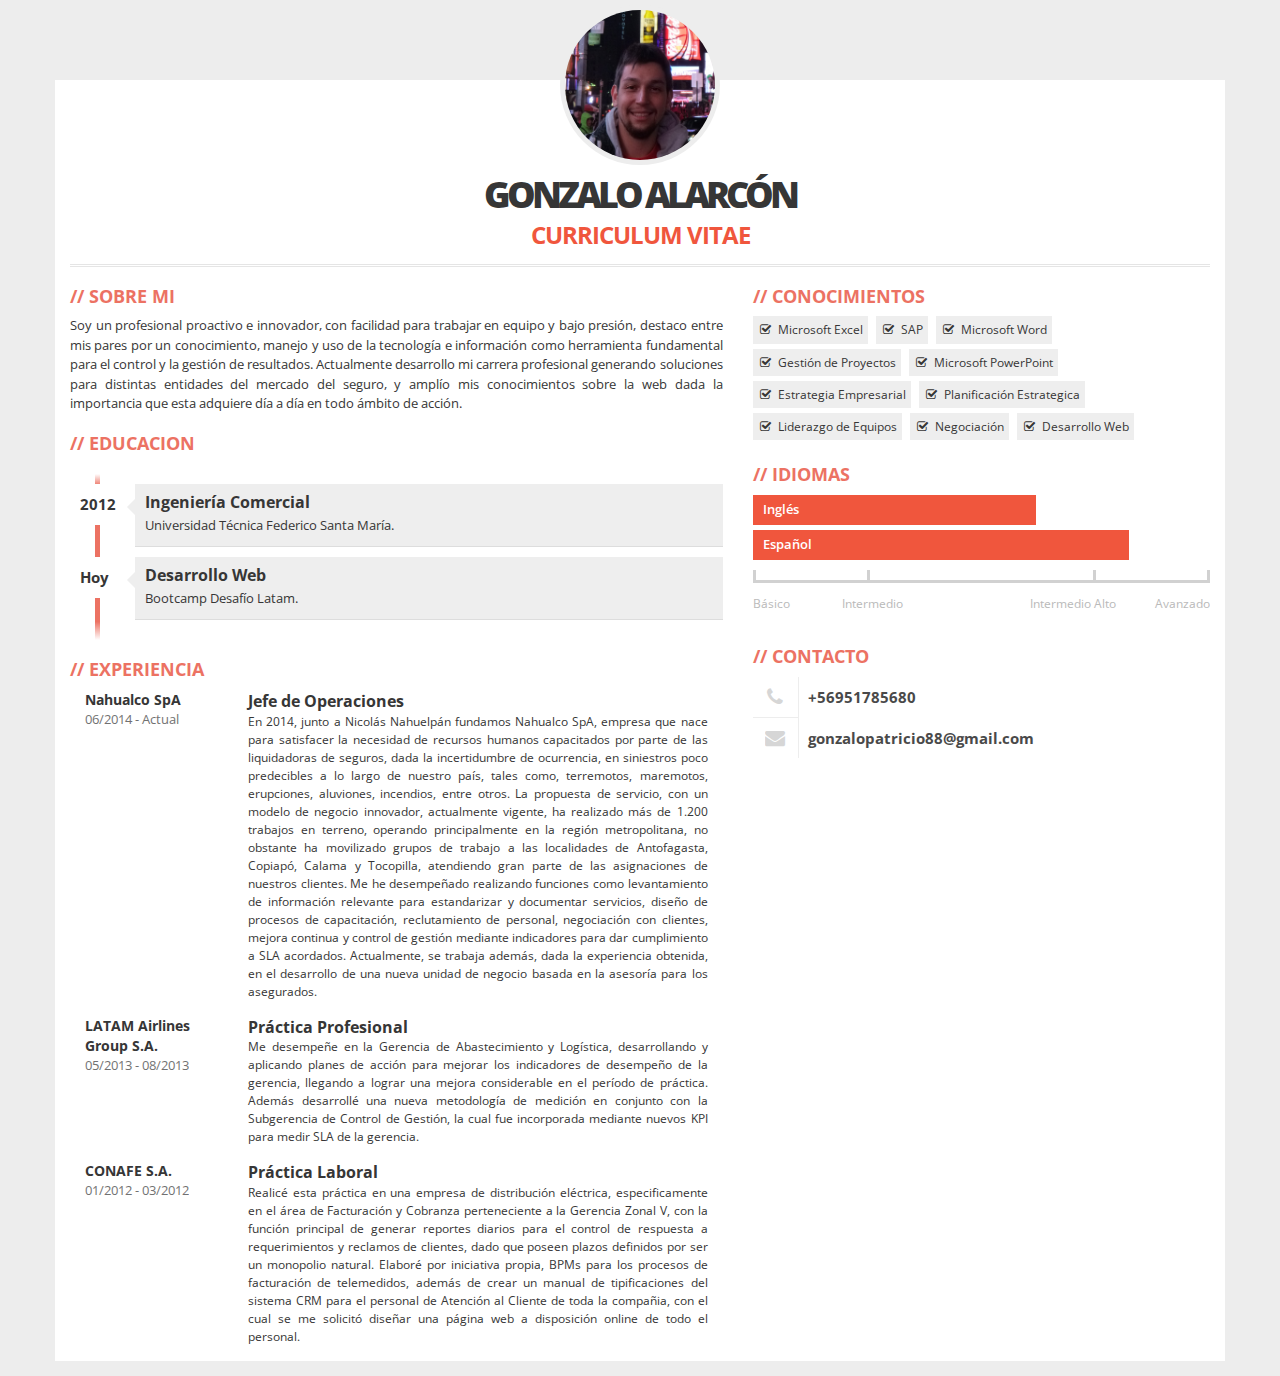
<file: index.html>
<!DOCTYPE html>
<html lang="en">
  <head>
    <meta charset="utf-8">
    <meta http-equiv="X-UA-Compatible" content="IE=edge,chrome=1" />
    <meta name="viewport" content="width=device-width, initial-scale=1">
    <title>CV Gonzalo Alarcón</title>
    <link href="css/bootstrap.min.css" rel="stylesheet">
    <link href="css/font-awesome.css" rel="stylesheet">
    <link href="css/main.css" rel="stylesheet">
    <!--[if lt IE 9]>
      <script src="js/html5shiv.js"></script>
      <script src="js/respond.min.js"></script>
    <![endif]-->
  </head>
  <body>
    <div class="container">
      <div class="row">
        <div class="col-xs-12">
          <div id="photo-header" class="text-center">
            <!-- PHOTO (AVATAR) -->
            <div id="photo">
              <img src="img/perfil.jpg" alt="avatar">
            </div>
            <div id="text-header">
              <h1>Gonzalo Alarcón<br> <!--my name is--> <span>Curriculum Vitae</span><!--<sup>24yo</sup>--></h1>
            </div>
          </div>
        </div>
      </div>
      <div class="row">
        <div class="col-xs-12 col-sm-7">
          <!-- ABOUT ME -->
          <div class="box">
            <h2>Sobre Mi</h2>
            <p style= "text-align:justify">Soy un profesional proactivo e innovador, con facilidad para trabajar en equipo y bajo presión, destaco entre mis pares por un conocimiento, manejo y uso de la tecnología e información como herramienta fundamental para el control y la gestión de resultados. Actualmente desarrollo mi carrera profesional generando soluciones para distintas entidades del mercado del seguro, y amplío mis conocimientos sobre la web dada la importancia que esta adquiere día a día en todo ámbito de acción.</p>
          </div>
          <!-- EDUCATION -->
          <div class="box">
            <h2>Educacion</h2>
            <ul id="education" class="clearfix">
              <li>
                <div class="year pull-left">2012</div>
                <div class="description pull-right">
                  <h3>Ingeniería Comercial</h3>
                  <p>Universidad Técnica Federico Santa María.</p>
                </div>
              </li>
              <li>
                <div class="year pull-left">Hoy</div>
                <div class="description pull-right">
                  <h3>Desarrollo Web</h3>
                  <p>Bootcamp Desafío Latam.</p>
                </div>
              </li>
            </ul>
          </div>
          <!-- EXPERIENCES -->
          <div class="box">
            <h2>Experiencia</h2>
            <div class="job clearfix">
              <div class="col-xs-3">
                <div class="where">Nahualco SpA</div>
                <div class="year">06/2014 - Actual</div>
              </div>
              <div class="col-xs-9">
                <div class="profession">Jefe de Operaciones</div>
                <div class="description" style= "text-align:justify">En 2014, junto a Nicolás Nahuelpán fundamos Nahualco SpA, empresa que nace para satisfacer la necesidad de recursos humanos capacitados por parte de las liquidadoras de seguros, dada la incertidumbre de ocurrencia, en siniestros poco predecibles a lo largo de nuestro país, tales como, terremotos, maremotos, erupciones, aluviones, incendios, entre otros. La propuesta de servicio, con un modelo de negocio innovador, actualmente vigente, ha realizado más de 1.200 trabajos en terreno, operando principalmente en la región metropolitana, no obstante ha movilizado grupos de trabajo a las localidades de Antofagasta, Copiapó, Calama y Tocopilla, atendiendo gran parte de las asignaciones de nuestros clientes. Me he desempeñado realizando funciones como levantamiento de información relevante para estandarizar y documentar servicios, diseño de procesos de capacitación, reclutamiento de personal, negociación con clientes, mejora continua y control de gestión mediante indicadores para dar cumplimiento a SLA acordados. Actualmente, se trabaja además, dada la experiencia obtenida, en el desarrollo de una nueva unidad de negocio basada en la asesoría para los asegurados.</div>
              </div>
            </div>
            <div class="job clearfix">
              <div class="col-xs-3">
                <div class="where">LATAM Airlines Group S.A.</div>
                <div class="year">05/2013 - 08/2013</div>
              </div>
              <div class="col-xs-9">
                <div class="profession">Práctica Profesional</div>
                <div class="description" style= "text-align:justify">Me desempeñe en la Gerencia de Abastecimiento y Logística, desarrollando y aplicando planes de acción para mejorar los indicadores de desempeño de la gerencia, llegando a lograr una mejora considerable en el período de práctica. Además desarrollé una nueva metodología de medición en conjunto con la Subgerencia de Control de Gestión, la cual fue incorporada mediante nuevos KPI para medir SLA de la gerencia.</div>
              </div>
            </div>
            <div class="job clearfix">
              <div class="col-xs-3">
                <div class="where">CONAFE S.A.</div>
                <div class="year">01/2012 - 03/2012</div>
              </div>
              <div class="col-xs-9">
                <div class="profession">Práctica Laboral</div>
                <div class="description" style= "text-align:justify"> Realicé esta práctica en una empresa de distribución eléctrica, especificamente en el área de Facturación y Cobranza perteneciente a la Gerencia Zonal V, con la función principal de generar reportes diarios para el control de respuesta a requerimientos y reclamos de clientes, dado que poseen plazos definidos por ser un monopolio natural. Elaboré por iniciativa propia, BPMs para los procesos de facturación de telemedidos, además de crear un manual de tipificaciones del sistema CRM para el personal de Atención al Cliente de toda la compañia, con el cual se me solicitó diseñar una página web a disposición online de todo el personal.</div>
              </div>
            </div>
          </div>
        </div>
        <div class="col-xs-12 col-sm-5">
          <!-- KNOWLEDGE -->
          <div class="box">
            <h2>Conocimientos</h2>
            <div class="hobby">Microsoft Excel</div>
            <div class="hobby">SAP</div>
            <div class="hobby">Microsoft Word</div>
            <div class="hobby">Gestión de Proyectos</div>
            <div class="hobby">Microsoft PowerPoint</div>
            <div class="hobby">Estrategia Empresarial</div>
            <div class="hobby">Planificación Estrategica</div>
            <div class="hobby">Liderazgo de Equipos</div>
            <div class="hobby">Negociación</div>
            <div class="hobby">Desarrollo Web</div>
          </div>
          <!-- LANGUAGES -->
          <div class="box">
            <h2>Idiomas</h2>
            <div class="skills">
              <div class="item-skills" data-percent="0.75">Inglés</div>
              <div class="item-skills" data-percent="1.00">Español</div>
              <div class="skills-legend clearfix">
                <div class="legend-left legend">Básico</div>
                <div class="legend-left legend"><span>Intermedio</span></div>
                <div class="legend-right legend"><span>Intermedio Alto</span></div>
                <div class="legend-right legend">Avanzado</div>
              </div>
            </div>
          </div>
          <!-- CONTACT -->
          <div class="box clearfix">
            <h2>Contacto</h2>
            <div class="contact-item">
              <div class="icon pull-left text-center"><span class="fa fa-phone fa-fw"></span></div>
              <div class="title only pull-right">+56951785680</div>
            </div>
            <div class="contact-item">
              <div class="icon pull-left text-center"><span class="fa fa-envelope fa-fw"></span></div>
              <div class="title only pull-right">gonzalopatricio88@gmail.com</div>
            </div>
          </div>
          <!-- LANGUAGES 
          <div class="box">
            <h2>Idiomas</h2>
            <div id="language-skills">
              <div class="skill">Inglés - Intermedio Avanzado<div class="icons pull-right"><div style="width: 72%;" class="icons-red"></div></div></div>
              <div class="skill">Español - Nativo<div class="icons pull-right"><div style="width: 100%;" class="icons-red"></div></div></div>
            </div>
          </div>-->

        </div>
      </div>
    </div>
    <!-- JQUERY -->
    <script src="js/jquery.min.js"></script>
    <!-- BOOTSTRAP -->
    <script src="js/bootstrap.min.js"></script>
    <!-- SCRIPTS -->
    <script src="js/scripts.js"></script>
  </body>
</html>
</file>
<file: css/main.css>
/*******************************************
3ColorResume
Author: office@kamsolutions.pl
*******************************************/
/*******************************************
FONTS
*******************************************/
@import url(http://fonts.googleapis.com/css?family=Open+Sans:400,600,700,800);
/*******************************************
SETTINGS
*******************************************/
@charset "utf-8";
@-webkit-viewport   { width: device-width; }
@-moz-viewport      { width: device-width; }
@-ms-viewport       { width: device-width; }
@-o-viewport        { width: device-width; }
@viewport           { width: device-width; }
/*******************************************
BODY
*******************************************/
body{
  font-family: 'Open Sans', Arial, Tahoma;
  font-weight: 400;
  font-size: 1em;
  color: #363636;
  background: #ededed;
}
/*******************************************
CONTAINER
*******************************************/
.container{
  margin-top: 80px;
  margin-bottom: 15px;
  background: #fff;
}
/*******************************************
PHOTO (AVATAR)
*******************************************/
#photo-header{
  margin-top: -75px;
}
#photo{
  width: 160px;
  height: 160px;
  border-radius: 50%;
  overflow: hidden;
  padding: 5px;
  background: #ededed;
  display: inline-block;
}
#photo img{
  width: 150px;
  height: 150px;
  border-radius: 50%;
}
#text-header h1{
  margin: 0;
  padding: 0;
  font-size: 2.4em;
  font-weight: 700;
  text-transform: uppercase;
  letter-spacing: -1px;
}
#text-header h1::first-line{
  font-size: 1.5em;
  letter-spacing: -4px;
  font-weight: 800;
  line-height: 1.5em;
}
#text-header h1 span{
  color: #F0563D;
}
#text-header h1 sup{
  opacity: 0.5;
}
#text-header:after{
  width: 100%;
  height: 3px;
  background: url(../img/line.png);
  margin-top: 15px;
  content: '';
  display: block;
}
/*******************************************
DEFAULT BOX
*******************************************/
.box{
  margin-bottom: 15px;
}
.box h2{
  color: #EC7263;
  font-size: 1.8em;
  font-weight: 700;
  text-transform: uppercase;
}
.box h2:before{
  content: '//';
  margin-right: 5px;
}
.box p{
  font-size: 1.3em;
  line-height: 1.5em;
}
/*******************************************
EDUCATION
*******************************************/
#education{
  margin-top: 20px;
  position: relative;
  padding: 1em 0;
  list-style: none;
}
#education:before {
  width: 5px;
  height: 100%;
  position: absolute;
  left: 25px;
  top: 0;
  content: ' ';
  display: block;
  background: #ec7263;
  background: -moz-linear-gradient(top,  #ffffff 0%, #ec7263 7%, #ec7263 89%, #ffffff 100%);
  background: -webkit-gradient(linear, left top, left bottom, color-stop(0%,#ffffff), color-stop(7%,#ec7263), color-stop(89%,#ec7263), color-stop(100%,#ffffff));
  background: -webkit-linear-gradient(top,  #ffffff 0%,#ec7263 7%,#ec7263 89%,#ffffff 100%);
  background: -o-linear-gradient(top,  #ffffff 0%,#ec7263 7%,#ec7263 89%,#ffffff 100%);
  background: -ms-linear-gradient(top,  #ffffff 0%,#ec7263 7%,#ec7263 89%,#ffffff 100%);
  background: linear-gradient(to bottom,  #ffffff 0%,#ec7263 7%,#ec7263 89%,#ffffff 100%);
  filter: progid:DXImageTransform.Microsoft.gradient( startColorstr='#ffffff', endColorstr='#ffffff',GradientType=0 );
}
#education li{
  width: 100%;
  z-index: 2;
  position: relative;
  float: left;
}
#education .year{
  width: 10%;
  background: #fff;
  padding: 10px;
  font-size: 1.5em;
  font-weight: 700;
  display: inline-block;
}
#education .description{
  width: 80%;
  display: inline-block;
  background: #eee;
  margin-bottom: 10px;
  position: relative;
  padding: 10px 10px 0 10px;
  border-bottom: 1px solid #ddd;
}
#education .description:after {
  content: '';
  position: absolute;
  top: 15px;
  right: 0;
  left: -16px;
  height: 0;
  width: 0;
  border: solid transparent;
  border-right-color: #eee;
  border-width: 8px;
  pointer-events: none;
}
#education .description h3{
  font-size: 1.6em;
  margin: 0;
  padding: 0;
  font-weight: 700;
}
#education .description p{
  font-size: 1.3em;
  margin-top: 5px;
  padding: 0;
}
/*******************************************
EXPERIENCES
*******************************************/
.job{
  margin-bottom: 15px;
}
.job .where{
  font-size: 1.4em;
  font-weight: bold;
}
.job .year{
  font-size: 1.3em;
  opacity: 0.7;
}
.job .profession{
  font-size: 1.6em;
  font-weight: bold;
}
.job .description{
  font-size: 1.2em;
  line-height: 1.5em;
}
/*******************************************
CONTACT
*******************************************/
.contact-item{
  width: 100%;
  float: left;
}
.contact-item .icon{
  padding: 10px;
  border-right: 1px solid #aaa;
  border-bottom: 1px solid #aaa;
  opacity: 0.2;
}
.contact-item:last-child .icon{
  border-bottom: none;
}
.contact-item .fa{
  font-size: 2em;
}
.contact-item .title{
  width: 80%;
  width: calc(100% - 55px);
  font-size: 1.5em;
  font-weight: 700;
  opacity: 0.9;
}
.contact-item .title.only{
  margin-top: 10px;
}
.contact-item .description{
  width: 80%;
  width: calc(100% - 55px);
  font-size: 1.2em;
  opacity: 0.7;
}
/*******************************************
SKILLS
*******************************************/
.item-skills{
  height: 30px;
  background: #F0563D;
  color: #fff;
  padding: 5px 10px;
  margin-bottom: 5px;
  white-space: nowrap;
  overflow: hidden;
  text-overflow: ellipsis;
  font-size: 1.3em;
  font-weight: 600;
}
.skills-legend{
  margin-top: 20px;
  opacity: 0.8;
}
.skills-legend:before{
  width: 100%;
  height: 3px;
  position: relative;
  content: ' ';
  display: block;
  margin-bottom: -13px;
  background: #c6c6c6;
}
.skills-legend div{
  width: 25%;
  display: inline-block;
  font-size: 1.2em;
  color: #a9a9a9;
  float: left;
}
.legend:before{
  width: 3px;
  height: 10px;
  position: relative;
  content: ' ';
  display: block;
  margin: auto;
  margin-bottom: 15px;
  background: #c6c6c6;
}
.legend-left.legend:before{
  margin-left: 0;
}
.legend-right.legend:before{
  margin-right: 0;
}
.legend-left:nth-child(2) span{
  margin-left: -25px;
}
.legend-right:nth-child(3) span{
  margin-right: -20px;
}
.legend-right{
  text-align: right;
}
/*******************************************
LANGUAGES
*******************************************/
#language-skills .skill{
  font-size: 1.3em;
  margin: 10px 0;
  padding-bottom: 10px;
  border-bottom: 1px solid #eee;
}
#language-skills .skill .icons{
  width: 111px;
  height: 14px;
  background: url(../img/star-grey.png) no-repeat;
}
#language-skills .skill .icons-red{
  background: url(../img/star-red.png) no-repeat;
}
/*******************************************
HOBBIES
*******************************************/
.hobby{
  /*color: #fff;*/
  display: inline-block;
  margin-right: 5px;
  margin-bottom: 5px;
  padding: 5px 5px 5px 25px;
  background: #eee;
  position: relative;
  font-size: 1.2em;
}
.hobby:before{
  content: "\f046";
  font-family: FontAwesome;
  font-style: normal;
  font-weight: normal;
  position: absolute;
  top: 6px;
  left: 7px;
}
/*******************************************
MEDIA
*******************************************/
@media (min-width: 500px) {
  #education .description{
    width: 85%;
  }
}
@media (min-width: 768px) {
  #education .description{
    width: 85%;
  }
}
@media (min-width: 992px) {
  #education .description{
    width: 87%;
  }
}
@media (min-width: 1200px) {
  #education .description{
    width: 90%;
  }
}
</file>
